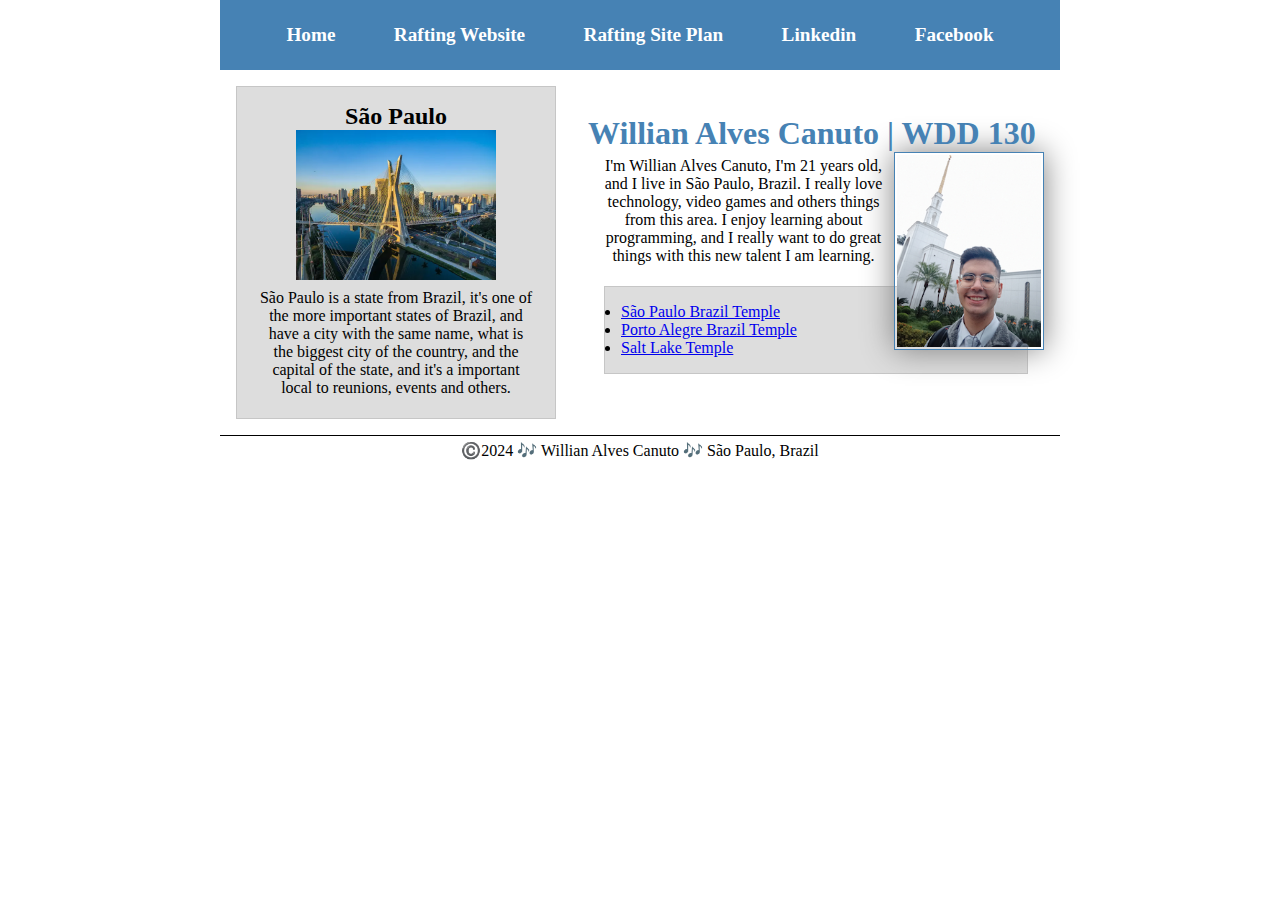
<file: index.html>
<!DOCTYPE html>
<html lang="en-US">
    <head>
        <meta charset="utf-8">
        <meta name="viewport" content="width=device-width,initial-scale=1.0">
        <title>Willian Alves Canuto | WDD 130</title>
        <meta name="description" content="A page about me Willian Canuto, and a study for the course on Byu idaho wdd130 web fundamentals. ">
        <meta name="author" content="Willian Alves Canuto">
        <link rel="stylesheet" href="styles/styles.css">
        <!-- This is a test -->
    </head>
    <body>
        <header>
            <nav>
            <a href="#">Home</a>
            <a href="wwr/">Rafting Website</a>
            <a href="wwr/site-plan-rafting.html">Rafting Site Plan</a>
            <a href="https://www.linkedin.com/in/willianalvescanuto/" target="_blank">Linkedin</a>
            <a href="https://www.facebook.com/willianalves.canuto" target="_blank">Facebook</a>
            </nav>
        </header>
        
        <div class="grid">
            <main>
                <h1>Willian Alves Canuto | WDD 130</h1>
                <img src="images/profile.jpg" alt="I'm Willian Alves Canuto" width="200">
                <p>I'm Willian Alves Canuto, I'm 21 years old, and I live in São Paulo, Brazil. I really love technology, video games
                and others things from this area. I enjoy learning about programming, and I really want to do great things with
                this new talent I am learning.
                </p>
                <ul class="box">
                <li><a href="https://www.churchofjesuschrist.org/temples/details/sao-paulo-brazil-temple?lang=por" target="_blank">São Paulo Brazil Temple</a></li>
                <li><a href="https://www.churchofjesuschrist.org/temples/details/porto-alegre-brazil-temple?lang=por" target="_blank">Porto Alegre Brazil Temple</a></li>
                <li><a href="https://www.churchofjesuschrist.org/temples/details/salt-lake-temple?lang=por" target="_blank">Salt Lake Temple</a></li>
                </ul>
            </main>
            <aside class="box">
                <h2>São Paulo</h2>
                <img src="images/são_paulo.webp" alt="Estaiada Bridge - São Paulo">
                <p>São Paulo is a state from Brazil, it's one of the more important states of Brazil, and have a city with the same name,
                what is the biggest city of the country, and the capital of the state, and it's a important local to reunions, events
                and others.
                </p>
            </aside>
        </div>
        <footer>
            <p> ©️2024 🎶 Willian Alves Canuto 🎶 São Paulo, Brazil</p>
        </footer>
    </body>
    <!-- Last modification: 01/10/2024 -->
</html>
</file>
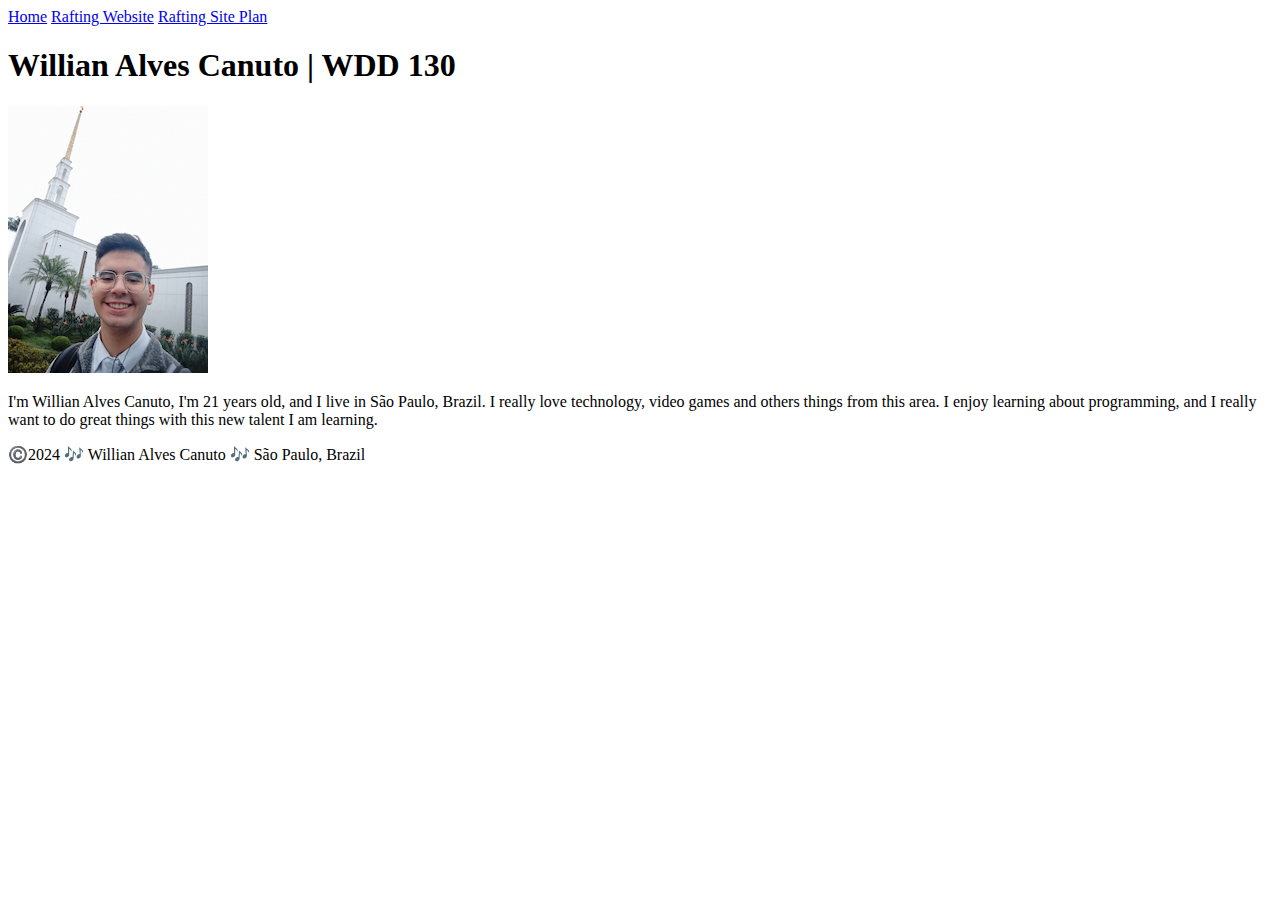
<file: aboutme/index.html>
<!DOCTYPE html>
<html lang="en-US">
    <head>
        <meta charset="utf-8">
        <meta name="viewport" content="width=device-width,initial-scale=1.0">
        <title>Willian Alves Canuto | WDD 130</title>
    </head>
    <body>
        <header>
            <nav>
            <a href="#">Home</a>
            <a href="wwr/">Rafting Website</a>
            <a href="wwr/site-plan-rafting.html">Rafting Site Plan</a>
            </nav>
        </header>
        <main>
            <h1>Willian Alves Canuto | WDD 130</h1>
            <img src="images/profile.jpg" alt="I'm Willian Alves Canuto" width="200">
            <p>I'm Willian Alves Canuto, I'm 21 years old, and I live in São Paulo, Brazil. I really love technology, video games
                and others things from this area. I enjoy learning about programming, and I really want to do great things with
                this new talent I am learning.
            </p>
        </main>
        <footer>
            <p> ©️2024 🎶 Willian Alves Canuto 🎶 São Paulo, Brazil</p>
        </footer>
    </body>
</html>
</file>
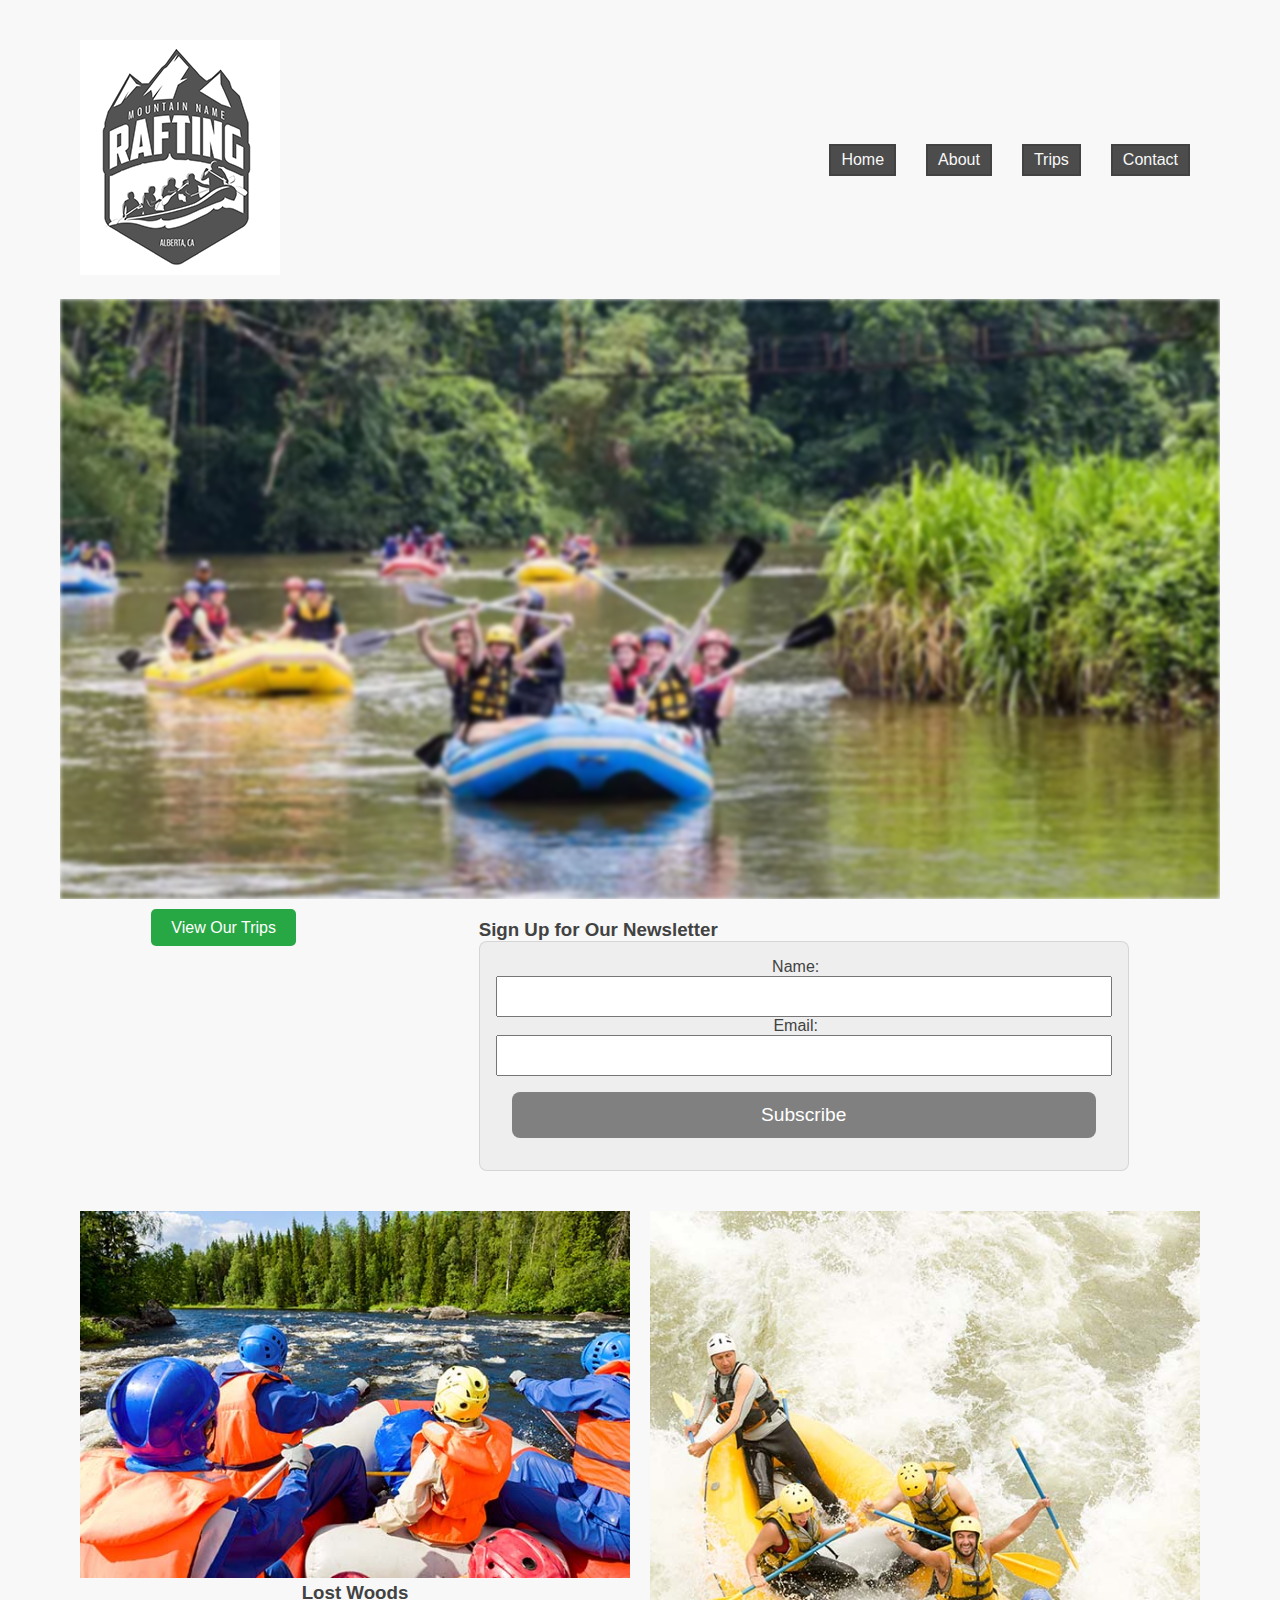
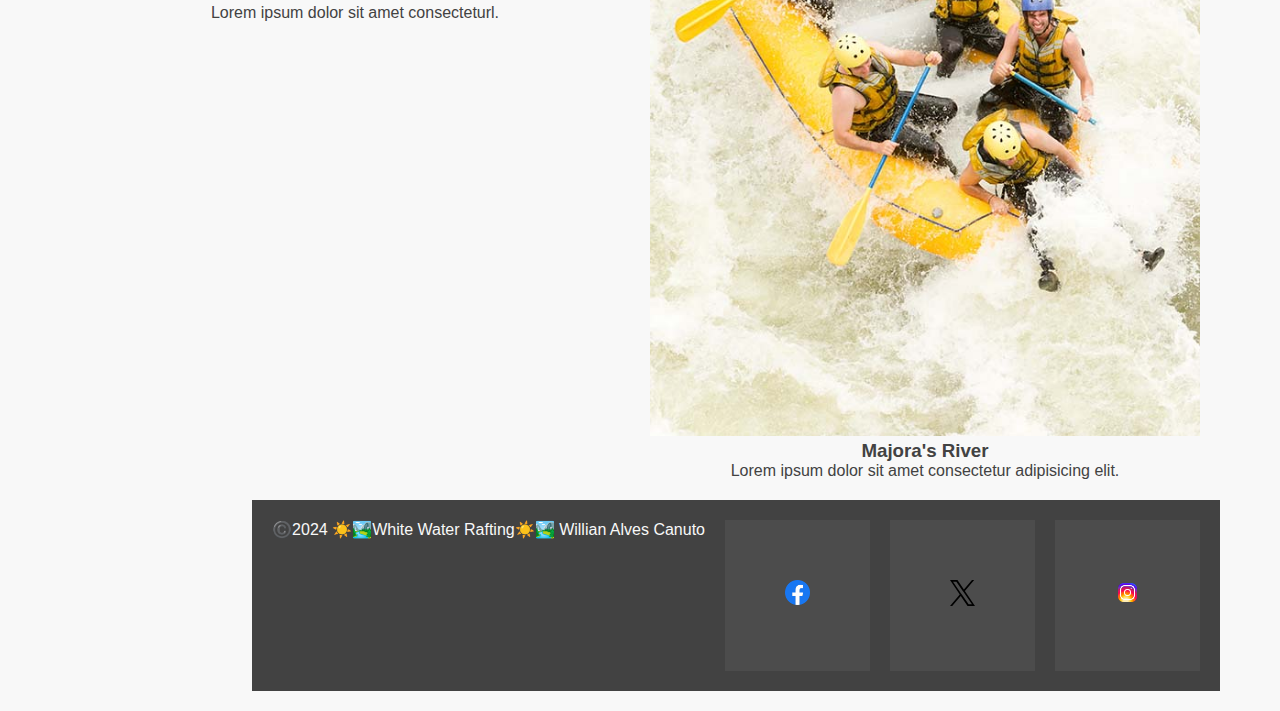
<file: wwr/index.html>
<!DOCTYPE html>
<html lang="en">
<head>
    <meta charset="UTF-8">
    <meta name="viewport" content="width=device-width, initial-scale=1.0">
    <title>White Water Rafiting Home</title>
    <meta name="description" content="This site is the home page for the company, and here we can se some informations">
    <meta name="author" content="Willian Alves Canuto">
    <link rel="preconnect" href="https://fonts.googleapis.com">
    <link rel="preconnect" href="https://fonts.gstatic.com" crossorigin>
    <link href="https://fonts.googleapis.com/css2?family=Oswald:wght@200..700&display=swap" rel="stylesheet">
    <link href="https://fonts.googleapis.com/css2?family=Roboto:ital,wght@0,100;0,300;0,400;0,500;0,700;0,900;1,100;1,300;1,400;1,500;1,700;1,900&display=swap" rel="stylesheet">

    <link rel="stylesheet" href="styles/rafting.css">
</head>
<body class="container">
    <header>
        <div class="logo">
            <img src="images/logo3_200.png" alt="Logo">
        </div>
        <nav class="links">
            <a href="index.html">Home</a>
            <a href="about.html">About</a>
            <a href="trips.html">Trips</a>
            <a href="contact.html">Contact</a>
        </nav>
    </header>
    <main>
        <section class="hero">
            <img src="images/rafting14_600.webp" alt="White Water Rafting">
            <h2>Experience the thrill of White Water Wafting!</h2>
        </section>
    
        <section class="signup-cta">
            <div class="cta">
                <a href="trips.html" class="btn">View Our Trips</a>
            </div>
            <div class="newsletter">
                <h3>Sign Up for Our Newsletter</h3>
                <form action="#" method="post">
                    <label for="name">Name:</label>
                    <input type="text" id="name" name="name" required>
                    <label for="email">Email:</label>
                    <input type="email" id="email" name="email" required>
                    <button type="submit">Subscribe</button>
                </form>
            </div>
        </section>
    
        <section class="grid-section">
            <div class="grid-item">
                <img src="images/img2.jpg" alt="Lost Woods">
                <h3>Lost Woods</h3>
                <p>Lorem ipsum dolor sit amet consecteturl.</p>
            </div>
            <div class="grid-item">
                <img src="images/img4.jpg" alt="Majora's River">
                <h3>Majora's River</h3>
                <p>Lorem ipsum dolor sit amet consectetur adipisicing elit.</p>
            </div>
        </section>
    </main>
    <footer>
        <p>©️2024 ☀️🏞️White Water Rafting☀️🏞️ Willian Alves Canuto</p>
        <nav class="social">
            <a href="https://facebook.com">
                <img src="images/facebook.png" alt="facebook">
            </a>
            <a href="https://twitter.com">
                <img src="images/twitter.svg" alt="X">
            </a>
            <a href="https://instagram.com">
                <img src="images/instagram1.png" alt="Instagram">
            </a>
        </nav>
    </footer>
</body>
</html>
</file>
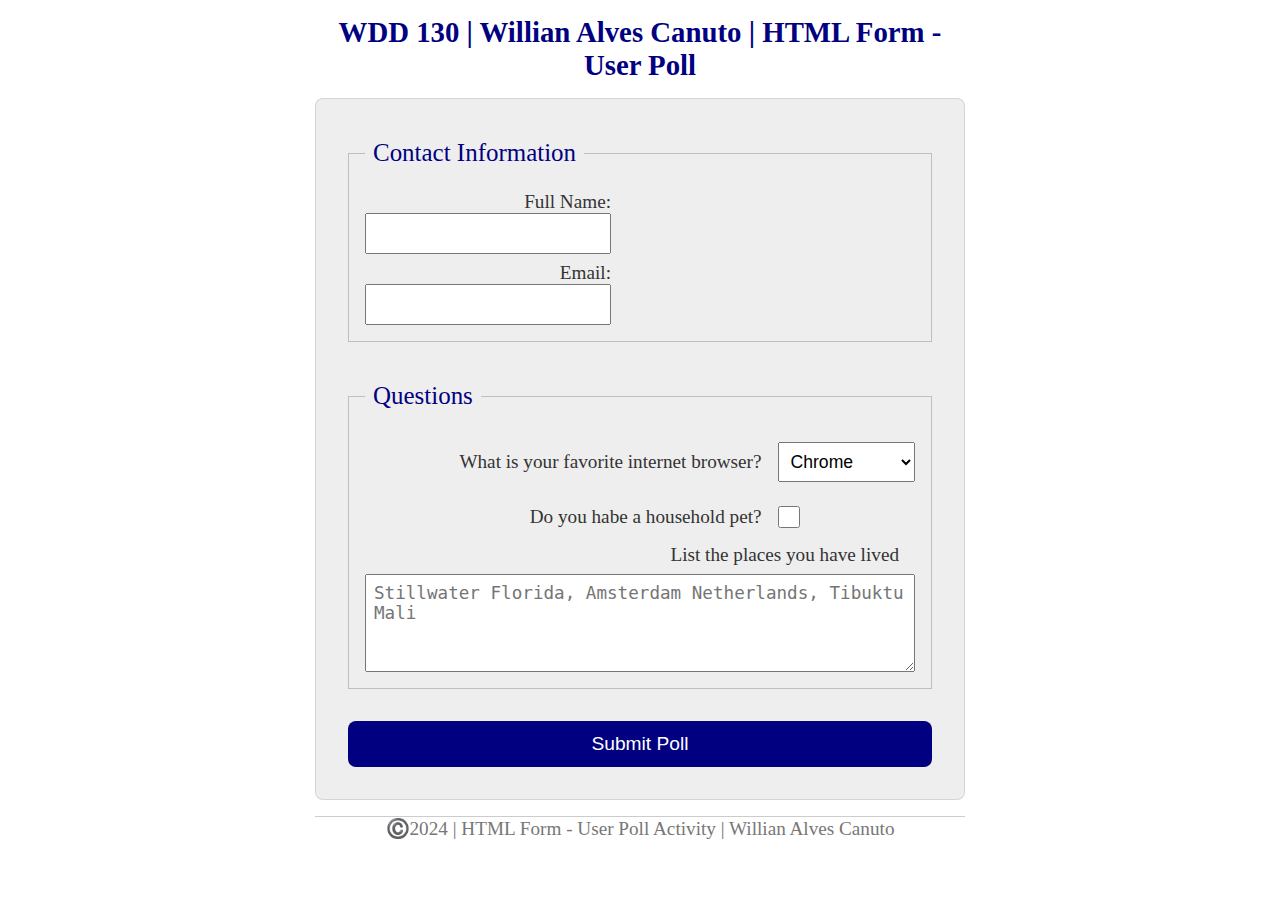
<file: week05/poll-form.html>
<!DOCTYPE html>
<html lang="en">
<head>
    <meta charset="UTF-8">
    <meta name="viewport" content="width=device-width, initial-scale=1.0">
    <title>WDD 130 | HTML Form - User Poll</title>
    <link rel="stylesheet" href="poll-form.css">
    <link rel="preconnect" href="https://fonts.googleapis.com">
    <link rel="preconnect" href="https://fonts.gstatic.com" crossorigin>
    <link href="https://fonts.googleapis.com/css2?family=Roboto+Condensed&display=swap" rel="stylesheet">
</head>
<body>
    <header>
        <h1>WDD 130 | Willian Alves Canuto | HTML Form - User Poll</h1>
    </header>
    <main>
        <form>
            <fieldset>
                <legend>Contact Information</legend>
                <div class="form-item column2">
                    <label for="fullname">Full Name: <input type="text" name="fullname" id="fullname"></label>
                </div>
                <div class="form-item column2">
                    <label for="useremail">Email: <input type="text" id="useremail" name="useremail"></label>
                </div>
            </fieldset>
            <fieldset>
                <legend>Questions</legend>
                <div class="form-item column1">
                    <label for="browser">What is your favorite internet browser?</label>
                    <select name="browser" id="browser">
                        <option value="chrome">Chrome</option>
                        <option value="firefox">Firefox</option>
                        <option value="safari">Safari</option>
                        <option value="edge">Edge</option>
                        <option value="brave">Brave</option>
                        <option value="other">Other</option>
                </select>
                </div>
                <div class="form-item column1">
                    <label for="pet">Do you habe a household pet?</label>
                    <input type="checkbox" id="pet" name="pet">
                </div>
                <label for="feedback">List the places you have lived</label>
                <textarea name="feedback" id="feedback" rows="4" placeholder="Stillwater Florida, Amsterdam Netherlands, Tibuktu Mali"></textarea>
            </fieldset>
            <button type="submit">Submit Poll</button>
        </form>
    </main>
    <footer>
        <p>©️2024 | HTML Form - User Poll Activity | Willian Alves Canuto</p>
    </footer>
</body>
</html>
</file>
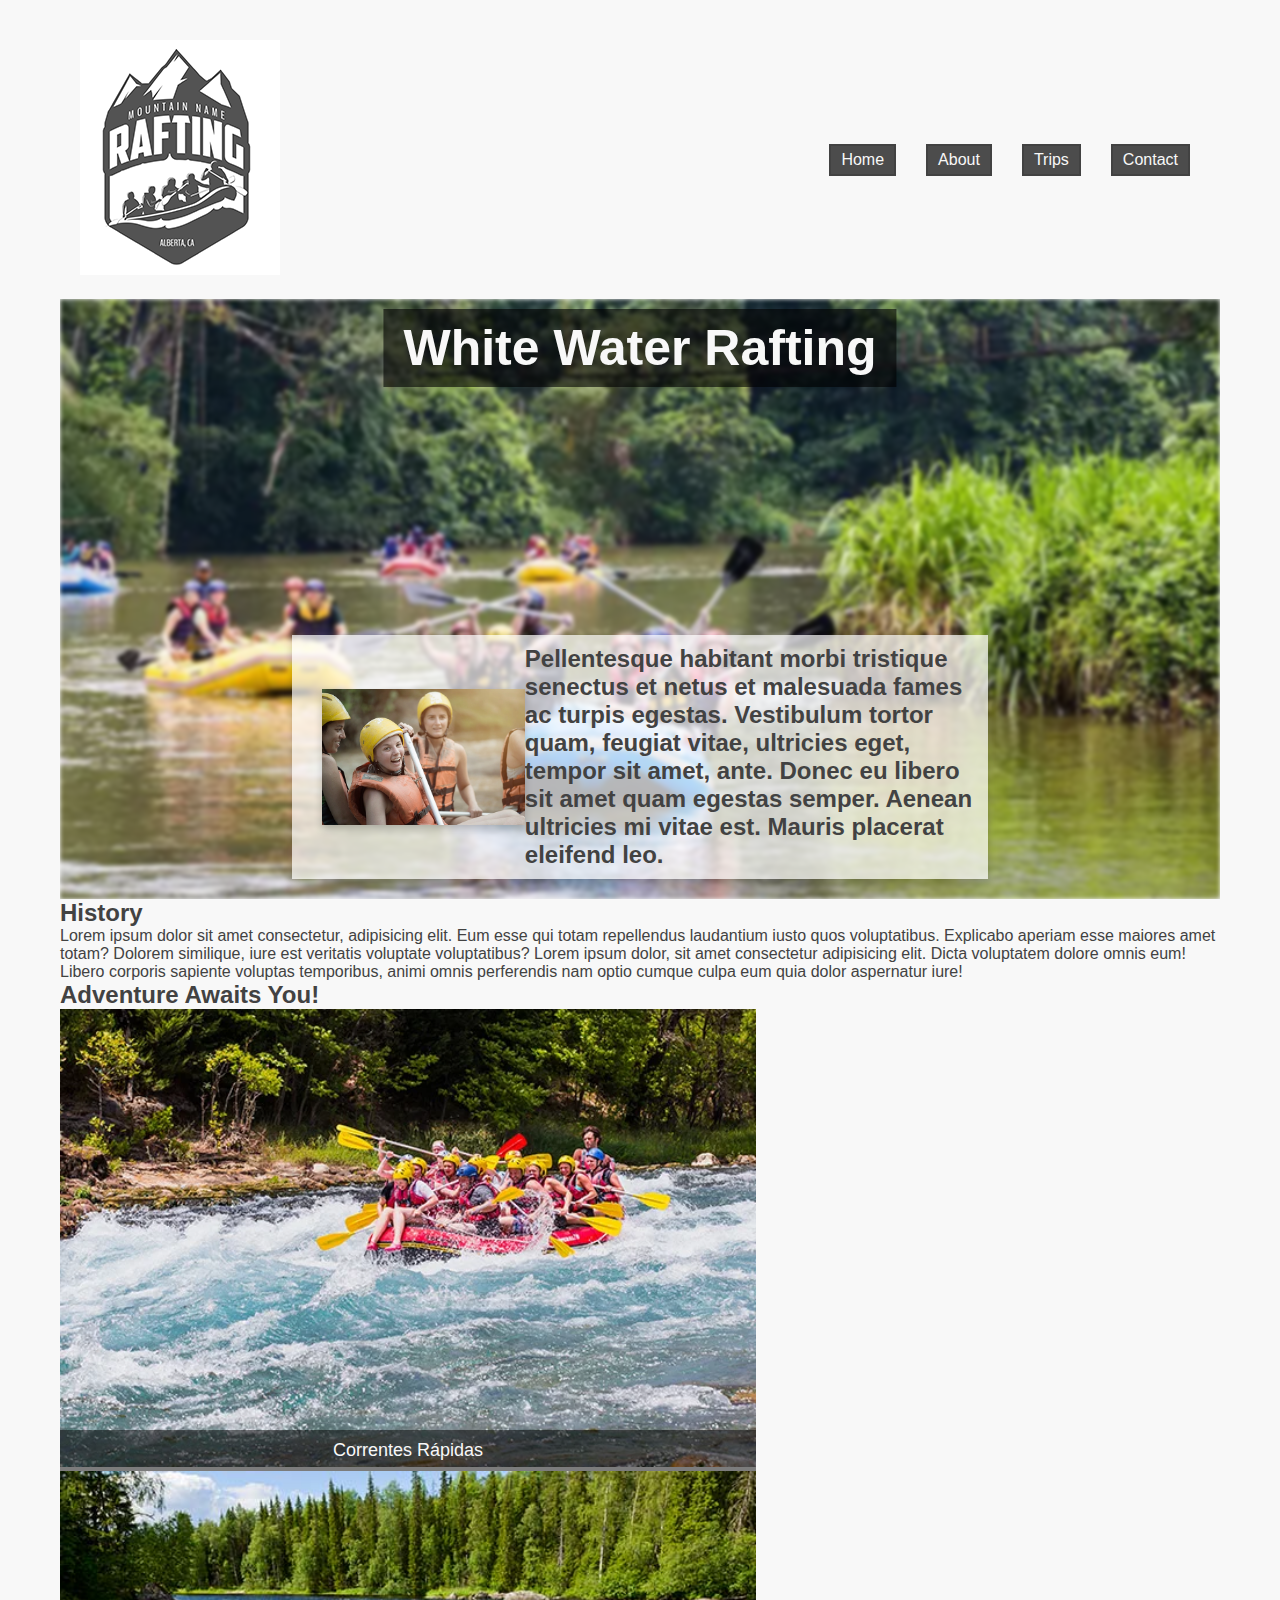
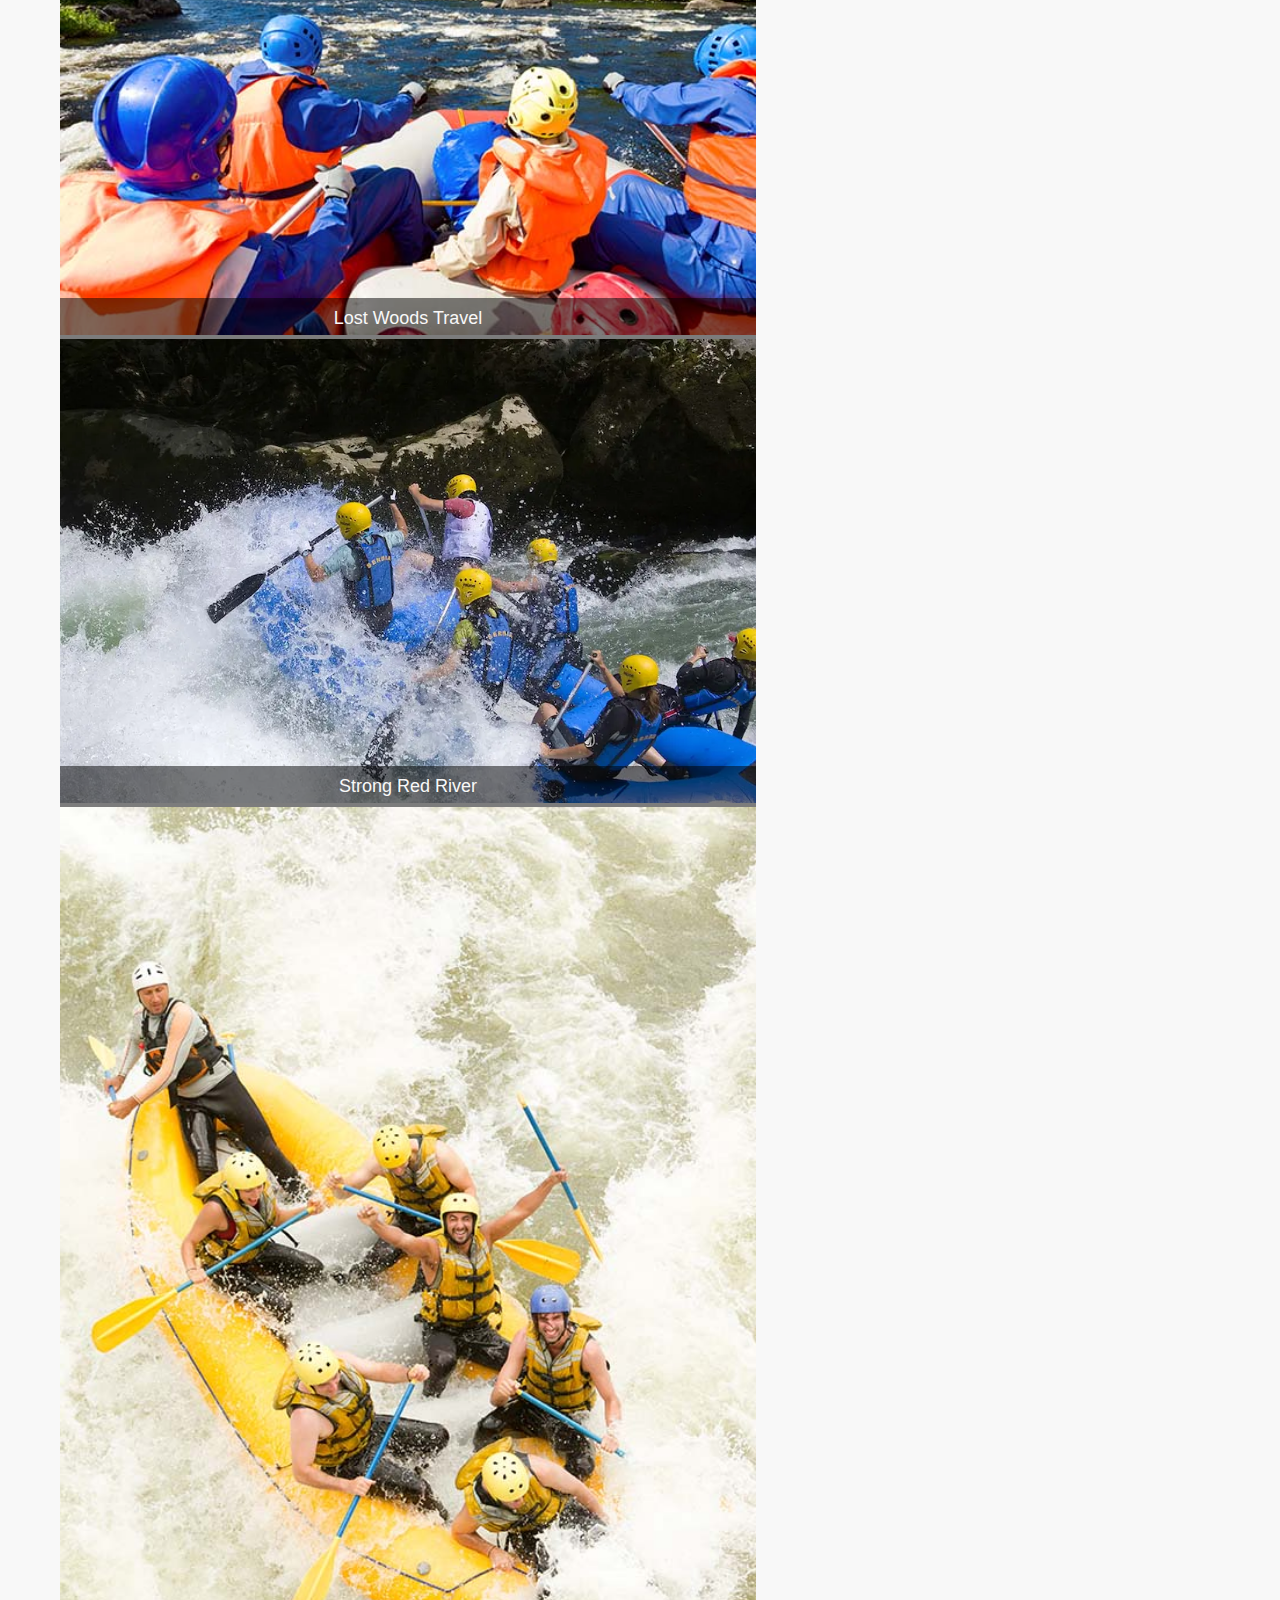
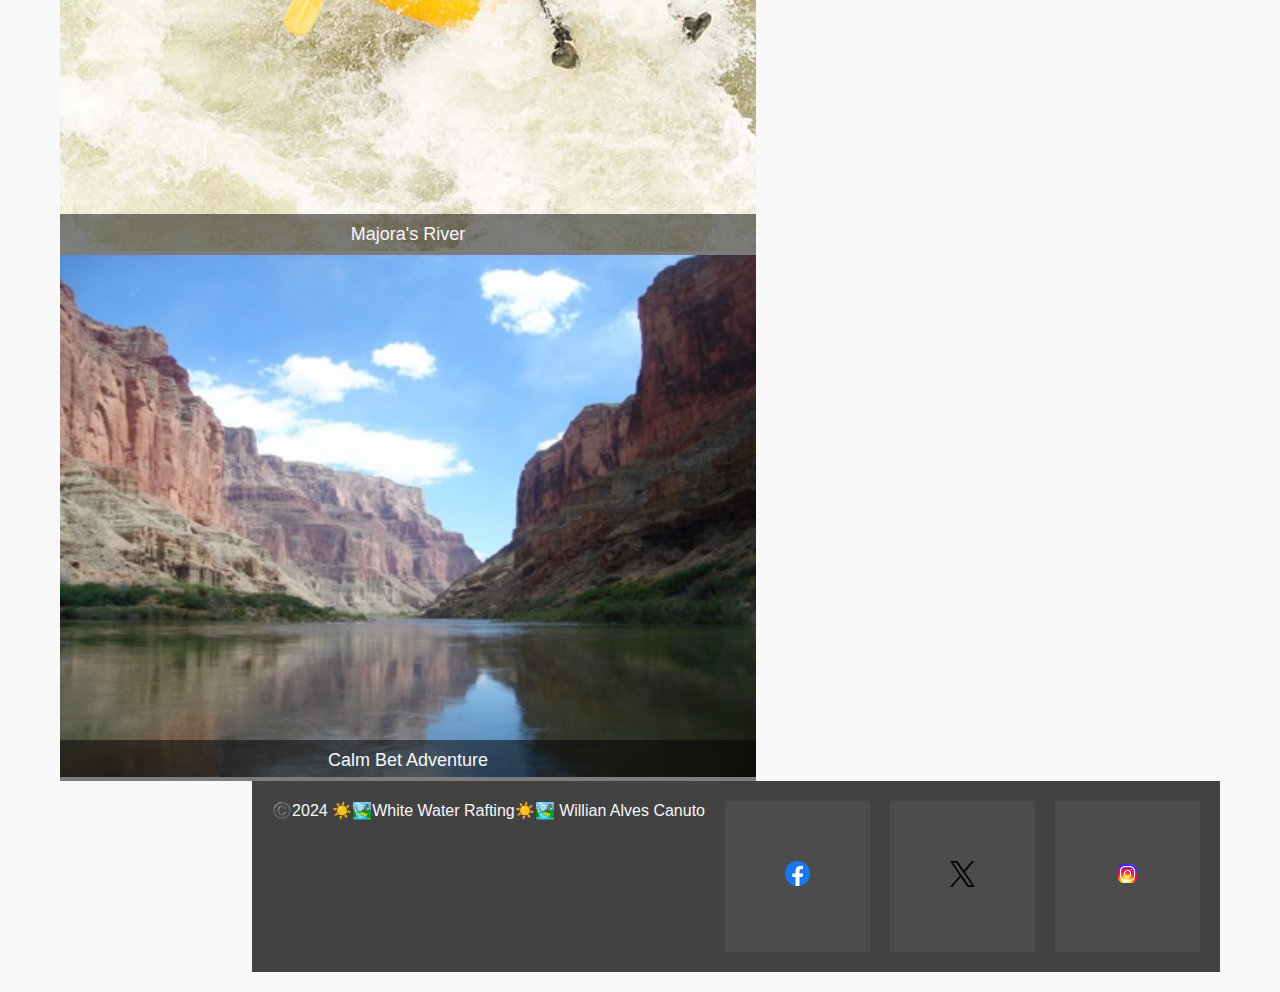
<file: wwr/about.html>
<!DOCTYPE html>
<html lang="en">
<head>
    <meta charset="UTF-8">
    <meta name="viewport" content="width=device-width, initial-scale=1.0">
    <title>White Water Rafiting About Us</title>
    <meta name="description" content="This is a page for a rafting company, and have the purpose to tell more about the 
    company and show what the company do, so this we can see if it's a good company.">
    <meta name="author" content="Willian Alves Canuto">
    <link rel="preconnect" href="https://fonts.googleapis.com">
    <link rel="preconnect" href="https://fonts.gstatic.com" crossorigin>
    <link href="https://fonts.googleapis.com/css2?family=Oswald:wght@200..700&display=swap" rel="stylesheet">
    <link href="https://fonts.googleapis.com/css2?family=Roboto:ital,wght@0,100;0,300;0,400;0,500;0,700;0,900;1,100;1,300;1,400;1,500;1,700;1,900&display=swap" rel="stylesheet">

    <link rel="stylesheet" href="styles/rafting.css">
</head>
<body class="container">
    <header>
        <div class="logo">
            <img src="images/logo3_200.png" alt="Logo">
        </div>
        <nav class="links">
            <a href="index.html">Home</a>
            <a href="about.html">About</a>
            <a href="trips.html">Trips</a>
            <a href="contact.html">Contact</a>
        </nav>
    </header>
    <main>
        <div class="hero">
            <img src="images/rafting14_600.webp" alt="Rafting Image">
            <h1>White Water Rafting</h1>
            <article>
                <img src="images/happy_people.webp" alt="Happy Client Image">
                <h2>Pellentesque habitant morbi tristique senectus et netus et malesuada fames ac turpis egestas. 
                    Vestibulum tortor quam, feugiat vitae, ultricies eget, tempor sit amet, ante. 
                    Donec eu libero sit amet quam egestas semper. Aenean ultricies mi vitae est. 
                    Mauris placerat eleifend leo.</h2>
            </article>
        </div>
        <section class="History">
            <h2>History</h2>
            <p>Lorem ipsum dolor sit amet consectetur, adipisicing elit. 
                Eum esse qui totam repellendus laudantium iusto quos voluptatibus. 
                Explicabo aperiam esse maiores amet totam? Dolorem similique, iure est veritatis voluptate voluptatibus?
                Lorem ipsum dolor, sit amet consectetur adipisicing elit. 
                Dicta voluptatem dolore omnis eum! 
                Libero corporis sapiente voluptas temporibus, 
                animi omnis perferendis nam optio cumque culpa eum quia dolor aspernatur iure!
            </p>

        </section>

        <section class="Adventures">
            <h2>Adventure Awaits You!</h2>
            <figure>
                <img src="images/img1.webp" alt="Correntes Rápidas">
                <figcaption>Correntes Rápidas</figcaption>
            </figure>
            <figure>
                <img src="images/img2.jpg" alt="Lost Woods Travel">
                <figcaption>Lost Woods Travel</figcaption>
            </figure>
            <figure>
                <img src="images/img3.webp" alt="Strong Red River">
                <figcaption>Strong Red River</figcaption>
            </figure>
            <figure>
                <img src="images/img4.jpg" alt="Majora's River">
                <figcaption>Majora's River</figcaption>
            </figure>
            <figure>
                <img src="images/img5.jpg" alt="Calm Belt Adventure">
                <figcaption>Calm Bet Adventure</figcaption>
            </figure>
            
        </section>
    </main>
    <footer>
        <p>©️2024 ☀️🏞️White Water Rafting☀️🏞️ Willian Alves Canuto</p>
        <nav class="social">
            <a href="https://facebook.com">
                <img src="images/facebook.png" alt="facebook">
            </a>
            <a href="https://twitter.com">
                <img src="images/twitter.svg" alt="X">
            </a>
            <a href="https://instagram.com">
                <img src="images/instagram1.png" alt="Instagram">
            </a>
        </nav>
    </footer>
</body>
</html>
</file>
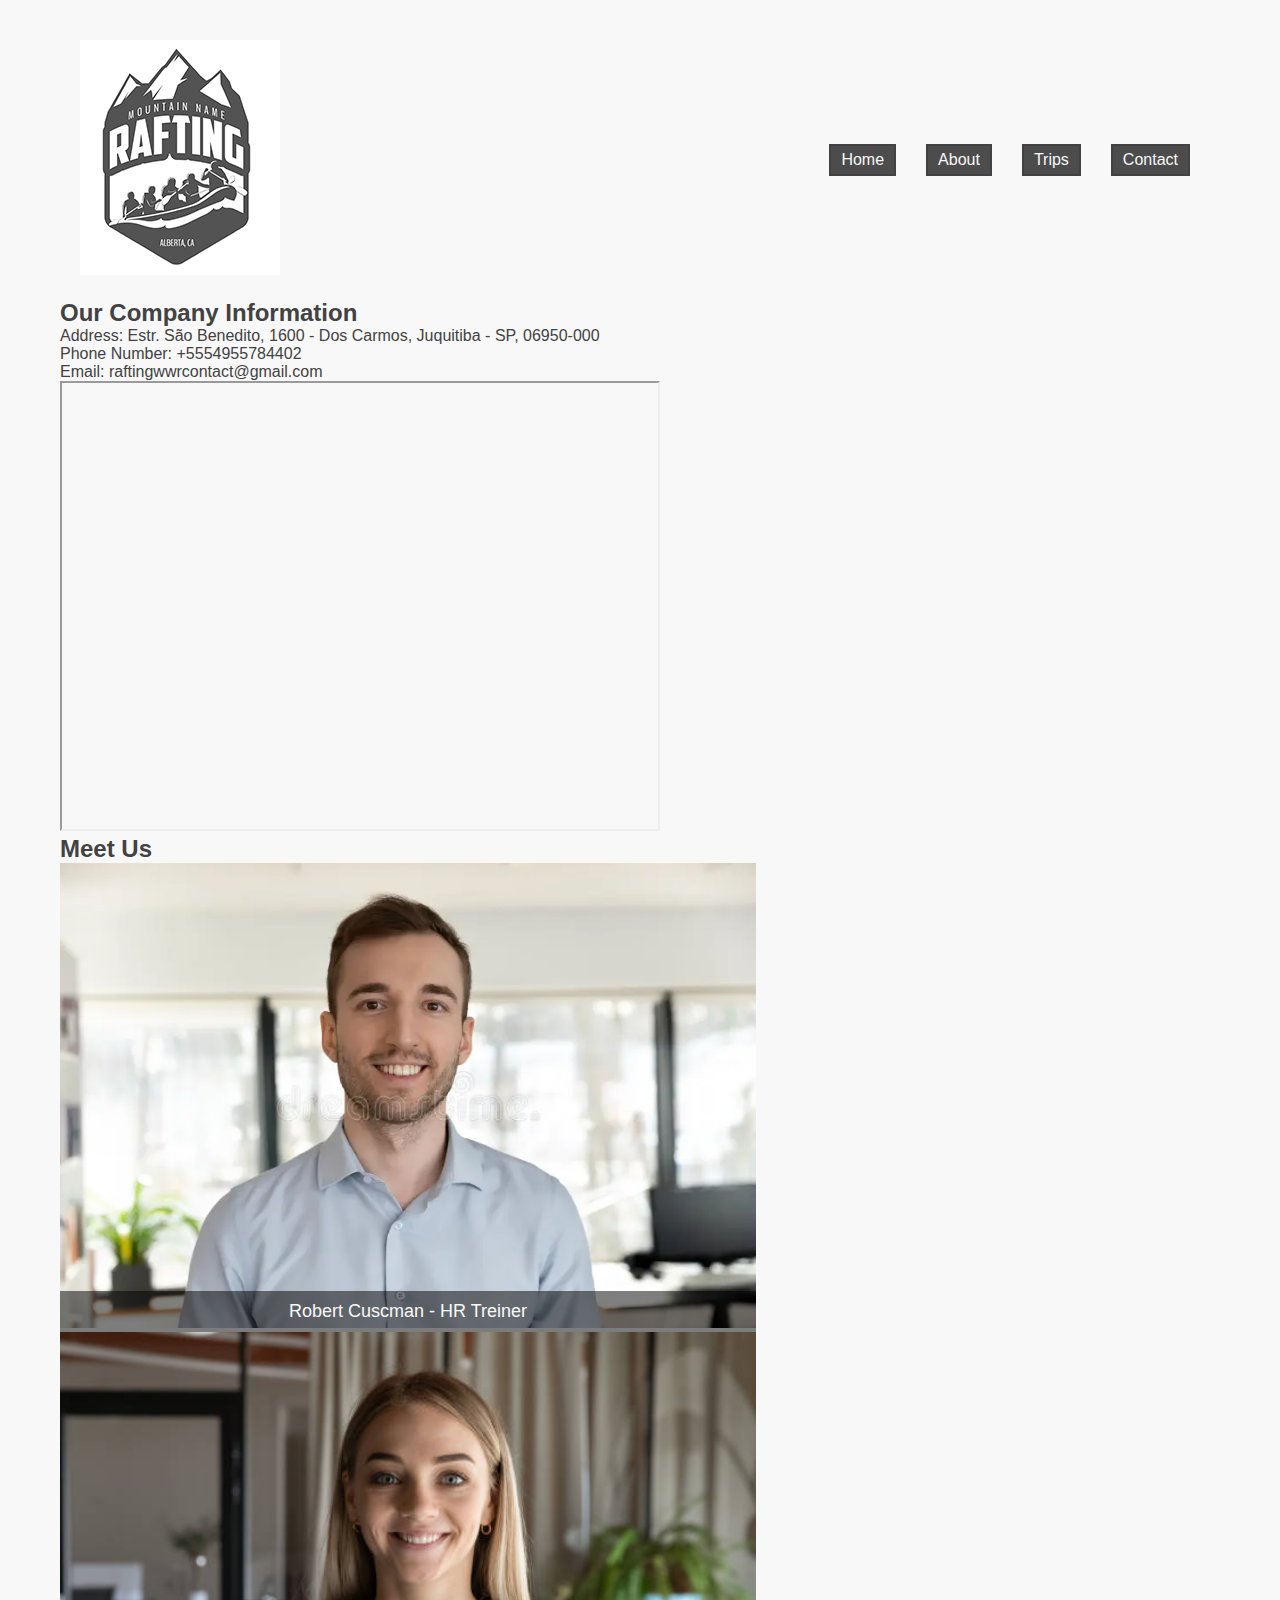
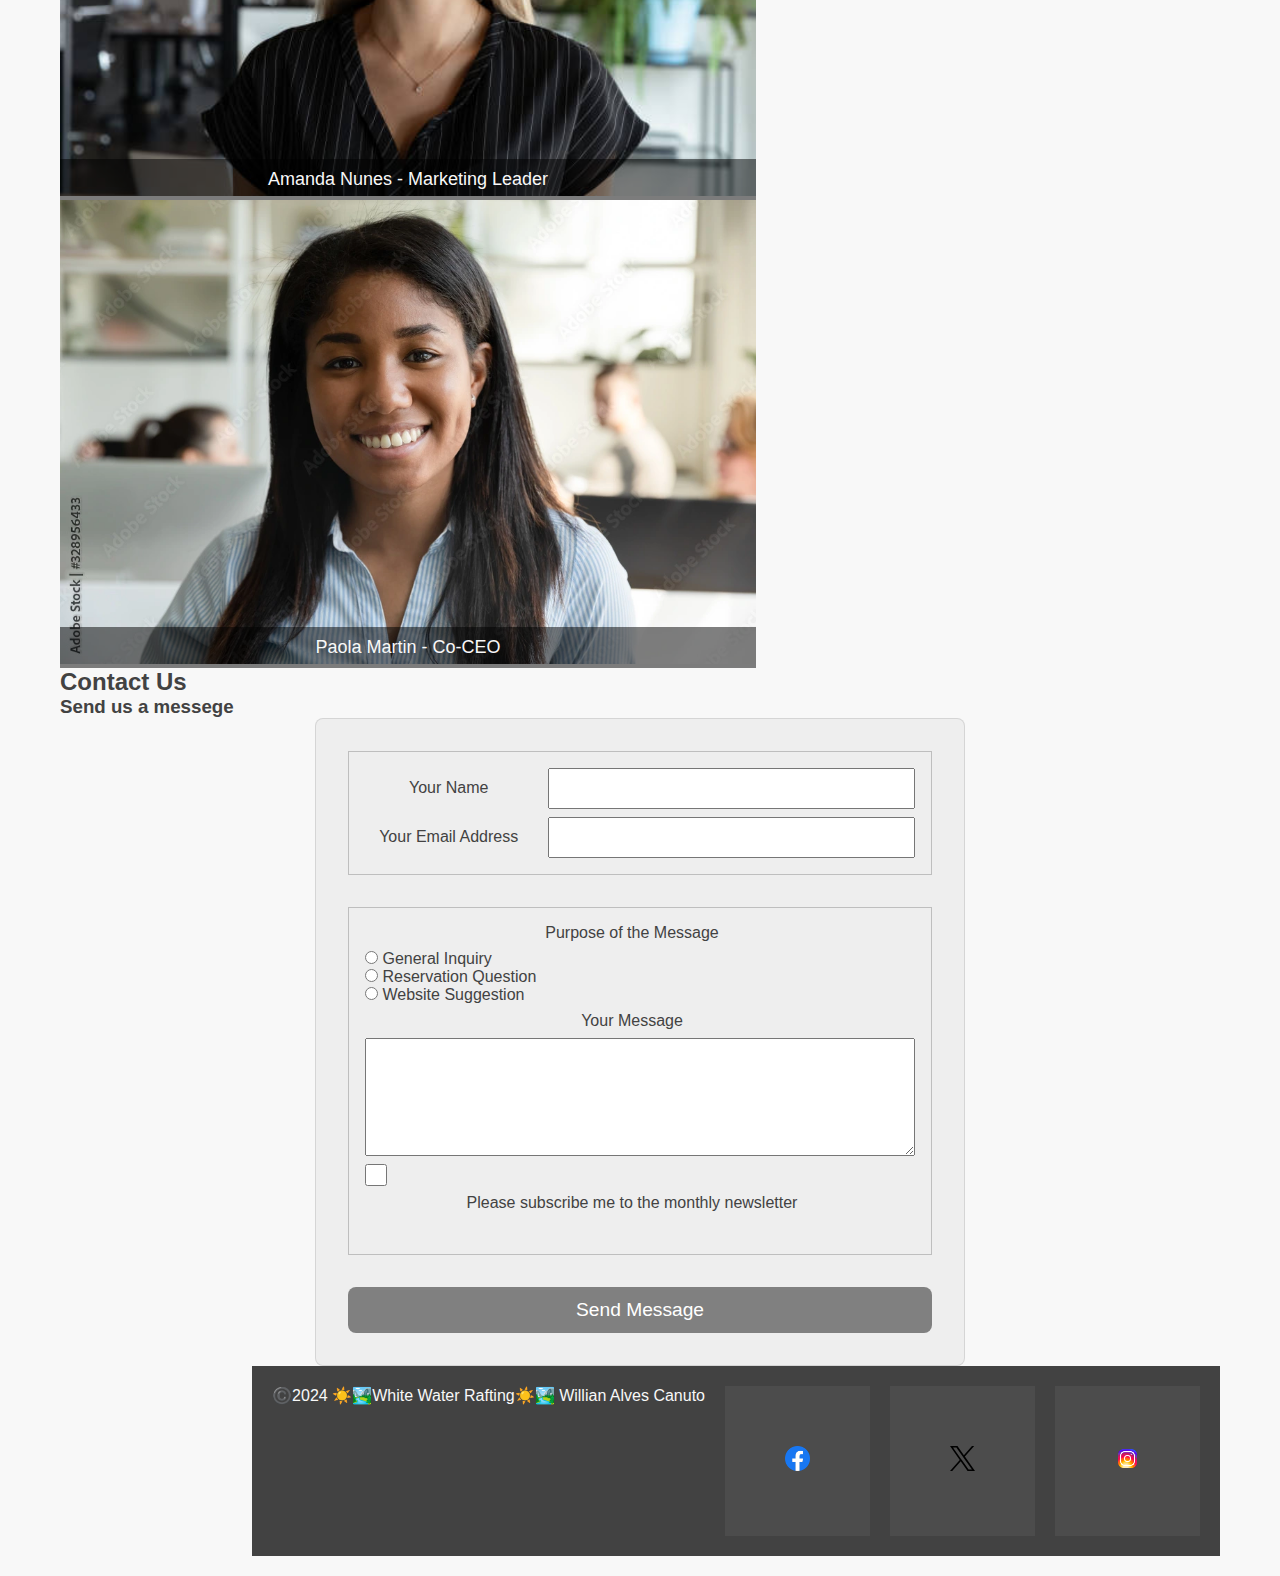
<file: wwr/contact.html>
<!DOCTYPE html>
<html lang="en">
<head>
    <meta charset="UTF-8">
    <meta name="viewport" content="width=device-width, initial-scale=1.0">
    <title>White Water Rafting Contact</title>
    <meta name="description" content="That page is for the contact and local of the company, and each contact are possible and quickly to
    receive a respond.">
    <meta name="author" content="Willian Alves Canuto">
    <link rel="preconnect" href="https://fonts.googleapis.com">
    <link rel="preconnect" href="https://fonts.gstatic.com" crossorigin>
    <link href="https://fonts.googleapis.com/css2?family=Oswald:wght@200..700&display=swap" rel="stylesheet">
    <link href="https://fonts.googleapis.com/css2?family=Roboto:ital,wght@0,100;0,300;0,400;0,500;0,700;0,900;1,100;1,300;1,400;1,500;1,700;1,900&display=swap" rel="stylesheet">
    <link rel="stylesheet" href="styles/rafting.css">
</head>
<body class="container">
    <header>
        <div class="logo">
            <img src="images/logo3_200.png" alt="Logo">
        </div>
        <nav class="links">
            <a href="index.html">Home</a>
            <a href="about.html">About</a>
            <a href="trips.html">Trips</a>
            <a href="contact.html">Contact</a>
        </nav>
    </header>
    <main>      
        <article>
            <h2>Our Company Information</h2>
            <p>Address: Estr. São Benedito, 1600 - Dos Carmos, Juquitiba - SP, 06950-000</p>
            <p>Phone Number: +5554955784402</p>
            <p>Email: raftingwwrcontact@gmail.com</p>
            <iframe src="https://www.google.com/maps/embed?pb=!1m14!1m12!1m3!1d4336.474253800533!2d-47.10128435853345!3d-23.941845424002164!2m3!1f0!2f0!3f0!3m2!1i1024!2i768!4f13.1!5e0!3m2!1spt-BR!2sbr!4v1729343876959!5m2!1spt-BR!2sbr" width="600" height="450" allowfullscreen="" loading="lazy" referrerpolicy="no-referrer-when-downgrade"></iframe>
        </article>
        <section>
            <h2>Meet Us</h2>
            <div>
                <figure>
                    <img src="images/employer_1.webp" alt="employer_1">
                    <figcaption>Robert Cuscman - HR Treiner</figcaption>
                </figure>
                <figure>
                    <img src="images/employer_2.jpg" alt="employer_2">
                    <figcaption>Amanda Nunes - Marketing Leader</figcaption>
                </figure>
                <figure>
                    <img src="images/employer_3.webp" alt="employer_3">
                    <figcaption>Paola Martin - Co-CEO</figcaption>
                </figure>
            </div>
        </section>
        <h2>Contact Us</h2>
        <h3>Send us a messege</h3>
        <form action="submit-form" method="post">
            
            <fieldset>
                <div class="form-item column2">
                    <label for="name">Your Name</label>
                    <input type="text" id="name" name="name" required>
                </div>
                
                <div class="form-item column2">
                    <label for="email">Your Email Address</label>
                    <input type="email" id="email" name="email" required>
                </div>
            </fieldset>
            <fieldset>   
                <label>Purpose of the Message</label>
                <div>  
                    <input type="radio" id="general" name="purpose" value="General Inquiry" required>
                    <label for="general">General Inquiry</label><br>
                    <input type="radio" id="reservation" name="purpose" value="Reservation Question">
                    <label for="reservation">Reservation Question</label><br>
                    <input type="radio" id="suggestion" name="purpose" value="Website Suggestion">
                    <label for="suggestion">Website Suggestion</label><br>
                </div>           
                <label for="message">Your Message</label>
                <textarea id="message" name="message" rows="5" required></textarea>
        
                <input type="checkbox" id="subscribe" name="subscribe">
                <label for="subscribe">Please subscribe me to the monthly newsletter</label><br>
            </fieldset>
            <button type="submit">Send Message</button>
        </form>
    </main>
    <footer>
        <p>©️2024 ☀️🏞️White Water Rafting☀️🏞️ Willian Alves Canuto</p>
        <nav class="social">
            <a href="https://facebook.com">
                <img src="images/facebook.png" alt="facebook">
            </a>
            <a href="https://twitter.com">
                <img src="images/twitter.svg" alt="X">
            </a>
            <a href="https://instagram.com">
                <img src="images/instagram1.png" alt="Instagram">
            </a>
        </nav>
    </footer>
</body>
</html>
</file>
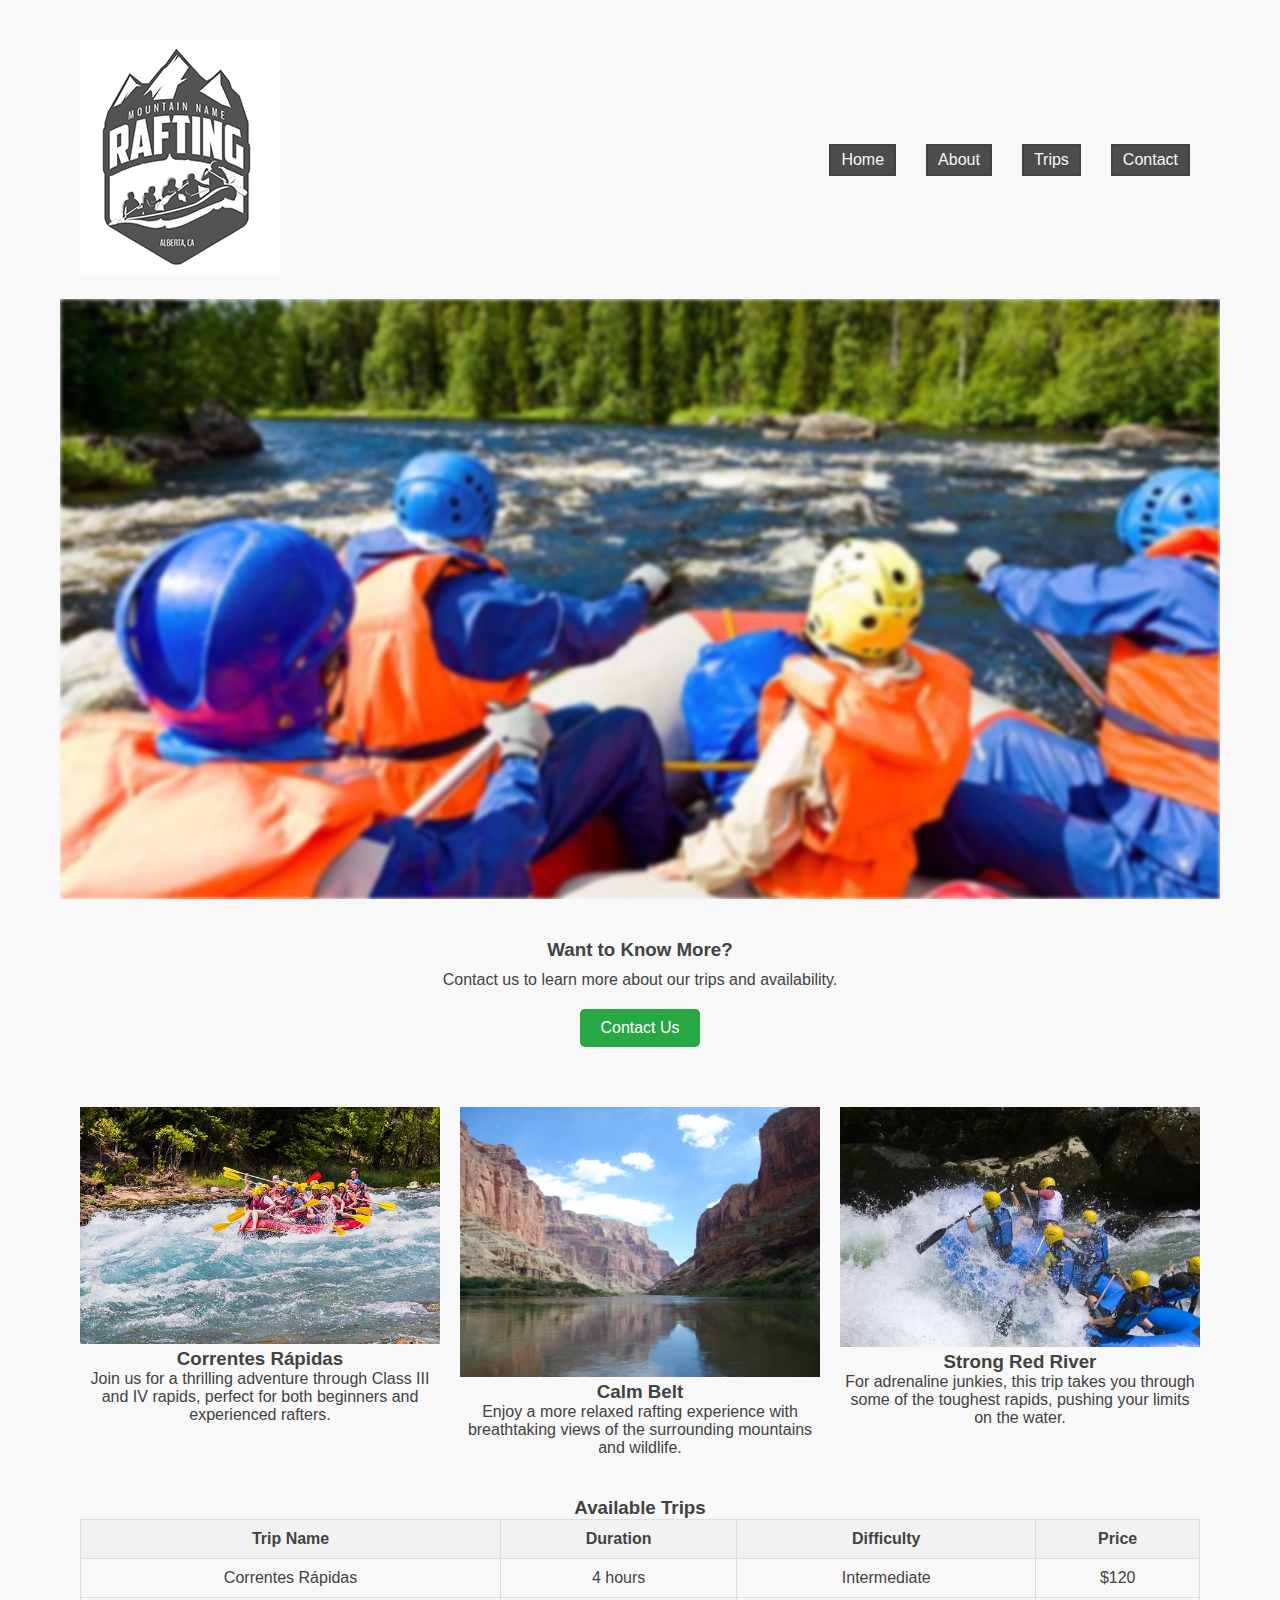
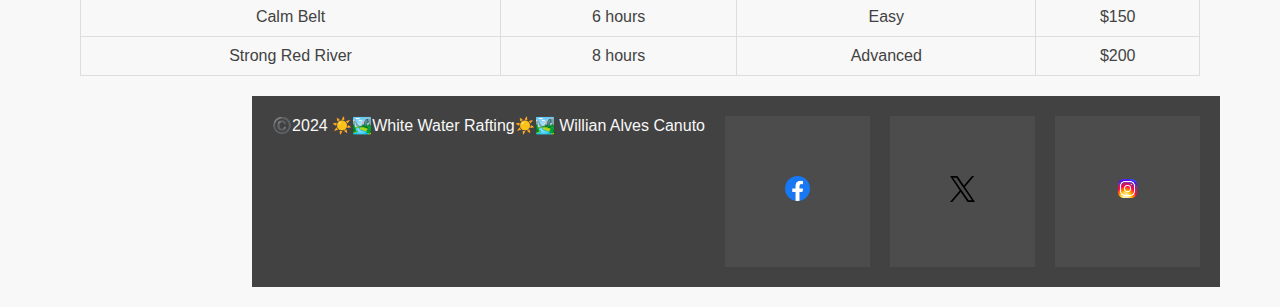
<file: wwr/trips.html>
<!DOCTYPE html>
<html lang="en">
<head>
    <meta charset="UTF-8">
    <meta name="viewport" content="width=device-width, initial-scale=1.0">
    <title>White Water Rafiting Trips</title>
    <meta name="description" content="This page is for the trips what the company do, and some informations about that trips, some
    photos and description about. ">
    <meta name="author" content="Willian Alves Canuto">
    <link rel="preconnect" href="https://fonts.googleapis.com">
    <link rel="preconnect" href="https://fonts.gstatic.com" crossorigin>
    <link href="https://fonts.googleapis.com/css2?family=Oswald:wght@200..700&display=swap" rel="stylesheet">
    <link href="https://fonts.googleapis.com/css2?family=Roboto:ital,wght@0,100;0,300;0,400;0,500;0,700;0,900;1,100;1,300;1,400;1,500;1,700;1,900&display=swap" rel="stylesheet">

    <link rel="stylesheet" href="styles/rafting.css">
</head>
<body class="container">
    <header>
        <div class="logo">
            <img src="images/logo3_200.png" alt="Logo">
        </div>
        <nav class="links">
            <a href="index.html">Home</a>
            <a href="about.html">About</a>
            <a href="trips.html">Trips</a>
            <a href="contact.html">Contact</a>
        </nav>
    </header>
    <main>
        <section class="hero">
            <img src="images/img2.jpg" alt="Rafting Trips">
            <h2>Explore Our Exciting Rafting Trips</h2>
        </section>
    
        <section class="cta-contact">
            <h3>Want to Know More?</h3>
            <p>Contact us to learn more about our trips and availability.</p>
            <a href="contact.html" class="btn">Contact Us</a>
        </section>
    
        <section class="trip-details">
            <div class="trip">
                <img src="images/img1.webp" alt="Trip 1">
                <h3>Correntes Rápidas</h3>
                <p>Join us for a thrilling adventure through Class III and IV rapids, perfect for both beginners and experienced rafters.</p>
            </div>
            <div class="trip">
                <img src="images/img5.jpg" alt="Trip 2">
                <h3>Calm Belt</h3>
                <p>Enjoy a more relaxed rafting experience with breathtaking views of the surrounding mountains and wildlife.</p>
            </div>
            <div class="trip">
                <img src="images/img3.webp" alt="Trip 3">
                <h3>Strong Red River</h3>
                <p>For adrenaline junkies, this trip takes you through some of the toughest rapids, pushing your limits on the water.</p>
            </div>
        </section>
    
        <section class="trip-table">
            <h3>Available Trips</h3>
            <table>
                <thead>
                    <tr>
                        <th>Trip Name</th>
                        <th>Duration</th>
                        <th>Difficulty</th>
                        <th>Price</th>
                    </tr>
                </thead>
                <tbody>
                    <tr>
                        <td>Correntes Rápidas</td>
                        <td>4 hours</td>
                        <td>Intermediate</td>
                        <td>$120</td>
                    </tr>
                    <tr>
                        <td>Calm Belt</td>
                        <td>6 hours</td>
                        <td>Easy</td>
                        <td>$150</td>
                    </tr>
                    <tr>
                        <td>Strong Red River</td>
                        <td>8 hours</td>
                        <td>Advanced</td>
                        <td>$200</td>
                    </tr>
                </tbody>
            </table>
        </section>
    </main>
    <footer>
        <p>©️2024 ☀️🏞️White Water Rafting☀️🏞️ Willian Alves Canuto</p>
        <nav class="social">
            <a href="https://facebook.com">
                <img src="images/facebook.png" alt="facebook">
            </a>
            <a href="https://twitter.com">
                <img src="images/twitter.svg" alt="X">
            </a>
            <a href="https://instagram.com">
                <img src="images/instagram1.png" alt="Instagram">
            </a>
        </nav>
    </footer>
</body>
</html>
</file>
<file: styles/styles.css>
*{
    margin: 0;
    padding: 0;
    box-sizing: border-box;
}

:root{
    --background-color: steelblue;
    --color: white;
}

nav {
    background-color: var(--background-color);
    padding: 1rem;
    display: flex;
    justify-content: space-evenly;
    align-items: center;
}

nav a {
    color: var(--color);
    display: block;
    padding: 0.5rem;
    text-decoration: none;
    font-size: 1.2rem;
    font-weight: 700;
    color: #fff;
}

h1 {
    color: var(--background-color);
}

main img {
    width: 150px;
    height: auto;
    border: 1px solid var(--background-color);
    padding: 2px;
    box-shadow: 0 0 30px gray;  
    float: right;
}

p {
    padding: 5px;
    text-align: center;
}

main{
    max-width: 610px;
}

aside{
    position: relative;
    width: 20rem;
    margin: 1rem;
    border: 1px solid rgba(0, 0, 0, 0.2);
    padding: 1rem;
    background-color: var(--color);
    color: #333;
    text-align: center;
}

aside img{
    width: 200px;
    height: auto;
}

footer{
    margin-top: 15px;
    border-top: 1px solid #000;
    text-align: center;
}

/* Class Selector */

.box {
    margin: 1rem;
    border: 1px solid rgba( 0, 0, 0,0.1);
    padding: 1rem;
    background-color: #ddd;
    color: #000;
}

aside{
    width: 35em;
    text-align: center;
}

header, .grid, footer{
    max-width: 840px;
    margin: 0 auto;
}

.grid{
    display: grid;
    align-items: center;
}

main{
    grid-column: 2/3;
    margin: 1rem;
}

aside{
    width: 20rem;
    position: relative;
    grid-column: 1/2;
    grid-row: 1/2;
}
</file>
<file: wwr/styles/rafting.css>
*{
    margin: 0px;
    padding: 0px;
    box-sizing: border-box;
}

:root{
    --primary: #424242;
    --secondary: #f8f8f8;
    --accent1: #808080;
    --accent2: #4c4c4c;
}

header {
	display: grid;
    grid-template-columns: auto 5fr;
    align-items: center;
    padding: 20px;
}

nav {
    display: flex;
    justify-content: flex-end;
    gap: 20px;
}

nav a {
    color: var(--primary);
    text-decoration: none;
    font-size: 18px;
    padding: 10px;
    border: 50px solid var(--accent2);
    background-color: var(--accent2);
    transition: background-color 0.3s;
}

nav a:hover {
    background-color: var(--primary);
    color: var(--secondary);
}

.logo {
    max-width: 200px;
}

body {
    font-family: 'Work Sans', sans-serif;
    background-color: var(--secondary);
}

.links a{
    text-decoration: none;
    color: var(--secondary);
    font-size: medium;
    border: 2px solid var(--primary);
    background-color: var(--accent2);
    padding: 5px 10px;
    margin-right: 10px;
    display: inline-block;
}

main{
    color: var(--primary);
}

.container{
    max-width: 1200px;
    margin: 0 auto;
    padding: 20px;
}

footer{
    display: flex;
    justify-self: flex-end;
    gap: 20px;
    padding: 20px;
    background-color: var(--primary);
    color: var(--secondary);
}

footer img{
    max-width: 25px;
    height: auto;
    transition: transform 0.3s ease;
}

footer img:hover{
    transform: scale(1.1);
}

.hero{
    position: relative;
    overflow: hidden;
    height: 600px;
}

.hero img{
    display: block;
    width: 100%;
    height: 100%;
    object-fit: cover;
    filter: blur(2px);
    position: relative;
    z-index: 1;
    top: 0;
    left: 0;
}

.hero h1 {
    position: absolute;
    top: 10px;
    left: 50%;
    transform: translate(-50%);
    font-size: 50px;
    color: var(--secondary);
    background-color: rgba(0, 0, 0, 0.6); 
    padding: 10px 20px;
    z-index: 2; 
    text-align: center;
    width: fit-content;
}

.hero article img {
    float: right;
    margin-left: 20px;
    width: 30%;
    height: auto;
    box-shadow: 0 4px 8px rgba(0, 0, 0, 0.2);
    filter: none;
}

.hero article {
    position: absolute;
    bottom: 20px;
    left: 50%;
    transform: translate(-50%);
    z-index: 3;
    background-color: rgba(255, 255, 255, 0.7);
    padding: 10px;
    width: 60%;
    box-shadow: 0 4px 8px rgba(0, 0, 0, 0.2);
    display: flex;
    align-items: center;
}

.history{
    color: var(--primary);
    font-size: 40px;
    flex-grow: 1;
    display: grid;
    grid-template-columns: auto;
    font-size: large;
}

.adventures{
    display: grid;
    grid-template-columns: repeat(5, 1fr);
    gap: 20px;
    margin: 20px 0;
}

figure{
    position: relative;
    overflow: hidden;
}

figure img{
    width: 60%;
    height: auto;
    object-fit: cover;
}

figcaption{
    text-align: center;
    color: var(--secondary);
    font-size: 18px;
    background-color: rgba(0, 0, 0, 0.5);
    padding: 10px;
    position: absolute;
    bottom: 0;
    width: 60%;
}

form{
    width: 650px;
    margin: 0 auto;
    padding: 1rem;
    border: 1px solid rgba(0, 0, 0, 0.1);
    border-radius: 0.5rem;
    background-color: #eee;
    display: grid;
}

fieldset{
    display: grid;
    grid-gap: .5rem;
    margin: 1rem;
    border: 1px solid rgba(0, 0, 0, 0.2);
    padding: 1rem;
}

label{
    text-align: center;
    padding-right: 1rem;
}

input, select, textarea {
    padding: 0.5rem;
    font-size: 1.1rem;
}

input[type="checkbox"]{
    width: 22px;
    height: 22px;
    vertical-align: bottom;
}

button{
    margin: 1rem;
    background-color: var(--accent1);
    color: #fff;
    border: none;
    border-radius: .5rem;
    padding: .75rem;
    font-size: 1.2rem;
}

.form-item{
    display: grid;
    align-items: center;
}

.column1 {
    grid-template-columns: 3fr 1fr;
    margin: 0.5rem 0;
}

.column2{
    grid-template-columns: 1fr 2fr;
}

.signup-cta {
    display: flex;
    justify-content: space-around;
    margin: 20px 0;
}

.signup-cta .cta {
    text-align: center;
}

.signup-cta .btn {
    background-color: #28a745;
    color: white;
    padding: 10px 20px;
    text-decoration: none;
    border-radius: 5px;
}

.signup-cta .newsletter form {
    display: flex;
    flex-direction: column;
}

.grid-section {
    display: grid;
    grid-template-columns: repeat(auto-fit, minmax(300px, 1fr));
    gap: 20px;
    padding: 20px;
}

.grid-item {
    text-align: center;
}

.grid-item img {
    width: 100%;
    height: auto;
}

.cta-contact {
    text-align: center;
    margin: 20px auto;
    padding: 20px;
    background-color: #f8f8f8; 
    max-width: 600px; 
    border-radius: 10px; 
}

.cta-contact h3 {
    margin-bottom: 10px;
}

.cta-contact p {
    margin-bottom: 20px;
}

.cta-contact .btn {
    background-color: #28a745;
    color: white;
    padding: 10px 20px;
    text-decoration: none;
    border-radius: 5px;
    display: inline-block; 
    transition: background-color 0.3s; 
}

.cta-contact .btn:hover {
    background-color: #218838;
}

.trip-details {
    display: grid;
    grid-template-columns: repeat(auto-fit, minmax(300px, 1fr));
    gap: 20px;
    padding: 20px;
}

.trip img {
    width: 100%;
    height: auto;
}

.trip {
    text-align: center;
}

.trip-table {
    margin: 20px;
    text-align: center;
}

.trip-table table {
    width: 100%;
    border-collapse: collapse;
}

.trip-table th, .trip-table td {
    border: 1px solid #ddd;
    padding: 10px;
}

.trip-table th {
    background-color: #f2f2f2;
}
</file>
<file: week05/poll-form.css>
*{
    margin: 0;
    padding: 0;
    box-sizing: border-box;
}

.roboto-condensed{
  font-family: "Roboto Condensed", sans-serif;
  font-weight: 400;
  font-style: normal;
}

body{
    font-size: 1.2em;
    color: #333;
    background: #fff;
}

header{
    margin: 0 auto;
    width: 650px;
}

h1 {
    margin: 1rem;
    font-size: 1.5em;
    color: navy;
    text-align: center;
}

form{
    width: 650px;
    margin: 0 auto;
    padding: 1rem;
    border: 1px solid rgba(0, 0, 0, 0.1);
    border-radius: 0.5rem;
    background-color: #eee;
    display: grid;
}

fieldset{
    display: grid;
    grid-gap: .5rem;
    margin: 1rem;
    border: 1px solid rgba(0, 0, 0, 0.2);
    padding: 1rem;
}

legend {
    padding: 0.5rem;
    color: navy;
    font-size: 1.3em;
}

label{
    text-align: right;
    padding-right: 1rem;
}

input, select, textarea {
    padding: 0.5rem;
    font-size: 1.1rem;
}

input[type="checkbox"]{
    width: 22px;
    height: 22px;
    vertical-align: bottom;
}

button{
    margin: 1rem;
    background-color: navy;
    color: #fff;
    border: none;
    border-radius: .5rem;
    padding: .75rem;
    font-size: 1.2rem;
}

button:hover{
    background-color: darkgreen;
}

footer{
    margin: 1rem auto 0;
    width: 650px;
    text-align: center;
    font: 0.8em;
    color: #777;
    border-top: 1px solid #ccc;
}

.form-item{
    display: grid;
    align-items: center;
}

.column1 {
    grid-template-columns: 3fr 1fr;
    margin: 0.5rem 0;
}

.column2{
    grid-template-columns: 1fr 2fr;
}
</file>
